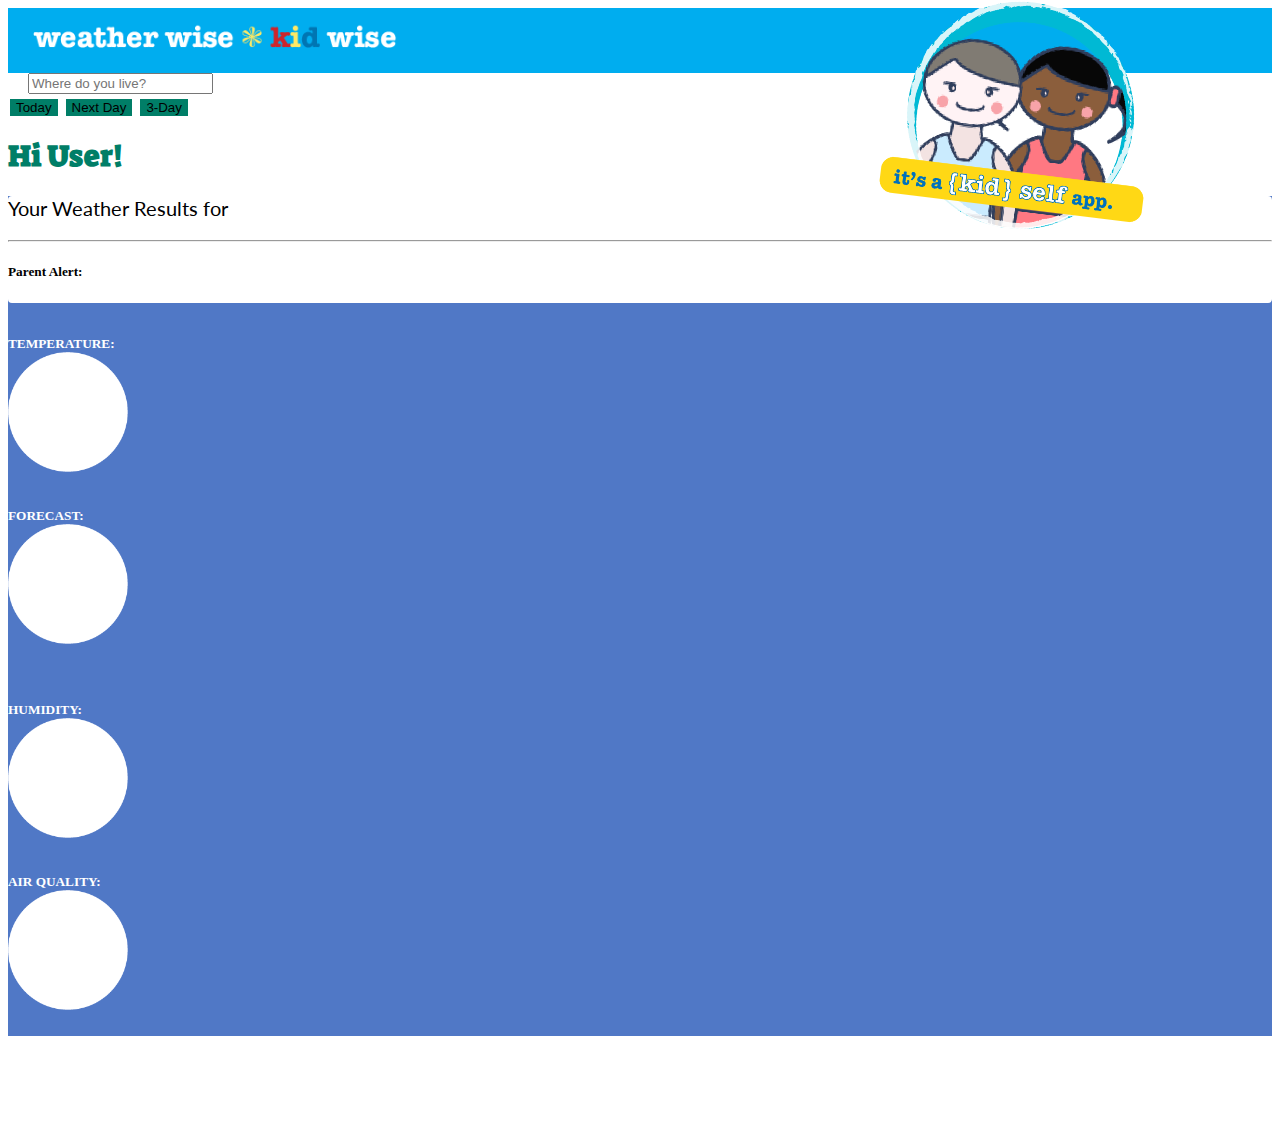
<file: index.html>
<!DOCTYPE html>
<html lang="en">

<head>
  <meta charset="UTF-8">
  <title>Weather Wise Kid Wise</title>

  <!-- Bootstrap File -->
  <link rel="stylesheet" href="https://maxcdn.bootstrapcdn.com/bootstrap/3.3.6/css/bootstrap.min.css" integrity="sha384-1q8mTJOASx8j1Au+a5WDVnPi2lkFfwwEAa8hDDdjZlpLegxhjVME1fgjWPGmkzs7" crossorigin="anonymous">
  <link rel="stylesheet" type="text/css" href="style.css">
  <link href="https://fonts.googleapis.com/css?family=Lato|Podkova:800|Suez+One" rel="stylesheet">

  <!-- JQuery -->
  <script src="https://code.jquery.com/jquery-2.2.4.min.js"></script>
  <script src="https://cdnjs.cloudflare.com/ajax/libs/jquery/3.2.1/jquery.min.js"></script>

</head>

<body>


  <!-- Overall Bootstrap Grid -->
  <div class="row">
    <div class="col-lg-12">
      <nav class="navbar navbar-expand-md fixed-top" id="header">
        <div>
          <a><img id="logo-2" src="images/logo-two.png" width="auto" height="40"></a>
        </div>
      </nav>
    </div>
  </div>

  <div class="container">

    <!-- Area where the search bar and buttons on left side are located -->
    <div class="row">
      <div class="col-lg-3">
        <form class="form-inline text-center">
          <input class="form-control" id="pac-input" type="text" placeholder="Where do you live?" aria-label="Search">
        </form>
        <div class="text-center">
          <input class="btn btn-primary" id="today" type="button" value="Today">
          <input class="btn btn-primary" id="tmrw" type="button" value="Next Day">
          <input class="btn btn-primary" id="third" type="button" value="3-Day">
        </div>
      </div>

      <div class="col-lg-9" id="name-area">
        <h1 id="user-name">Hi User!</h1>
      </div>
    </div>



    <div class="row">
      <!-- Left Panel - Weather & allergen results here  -->
      <div class="col-lg-3" id="right-panel">
        <div class="panel panel-default">
          <div class="panel-heading">
            <p class="weather-title">Your Weather Results for</p>
            <h1 id="city-area"></h1>
            <hr>
            <h5 class="bold-me">Parent Alert: <h5 id="children"></h5></h5>
          </div>
          <div class="panel-body text-center">
            <div class="temp area">
              <h5 class="font-color title-all">TEMPERATURE:</h5>
              <a id="location"></a>
              <a class="white-circles"><img src="images/white-circle.png" width="120" height="120"></a>
            </div>
            <div class="forecast area">
              <h5 class="font-color title-all">FORECAST:</h5>
              <a class="icon" id="forecast-icon"></a>
              <a class="white-circles"><img src="images/white-circle.png" width="120" height="120"></a>
              <h5 class="font-color" id="forecast-desc"></h5>
            </div>
            <div class="air area">
              <h5 class="font-color title-all">HUMIDITY:</h5>
              <a class="white-circles"><img src="images/white-circle.png" width="120" height="120"></a>
              <h5 class="font-color" id="air-desc"></h5>
            </div>
            <div class="allergies area">
              <h5 class="font-color title-all" id="pollen-desc">AIR QUALITY:</h5>
              <a id="pollution"></a>
              <a class="white-circles"><img src="images/white-circle.png" width="120" height="120"></a>
              <h5 class="font-color" id="quality"></h5>
            </div>
          </div>
        </div>
      </div>

      <!-- Game centeral: Dress Me! with Weather Apprpriate clothes-->
      <div class="col-lg-9">
        <!-- spitting up the title panel portion  -->
        <div class="row">
          <div class="col-lg-8">
            <div class="panel-heading">
              <p class="panel-title" id="overall-results"></p>
            </div>
          </div>
          <div class="col-lg-4">
            <a><img id="logo-1" src="images/logo.png"></a>
          </div>
        </div>
        <div class="row" id="background-img">
          <div class="col-lg-8">
            <div class="text-center" id="character">
            </div>
          </div>
          <div class="col-lg-4">
            <div class="choices" id="div1">
              <div class="padme text-center" id="tops">
              </div>
              <div class="padme text-center" id="bottoms">
              </div>
              <div class="padme text-center" id="accessories-1">
              </div>
            </div>
          </div>
        </div

      </div>

        <script src="game.js"></script>
</body>

</html>
</file>
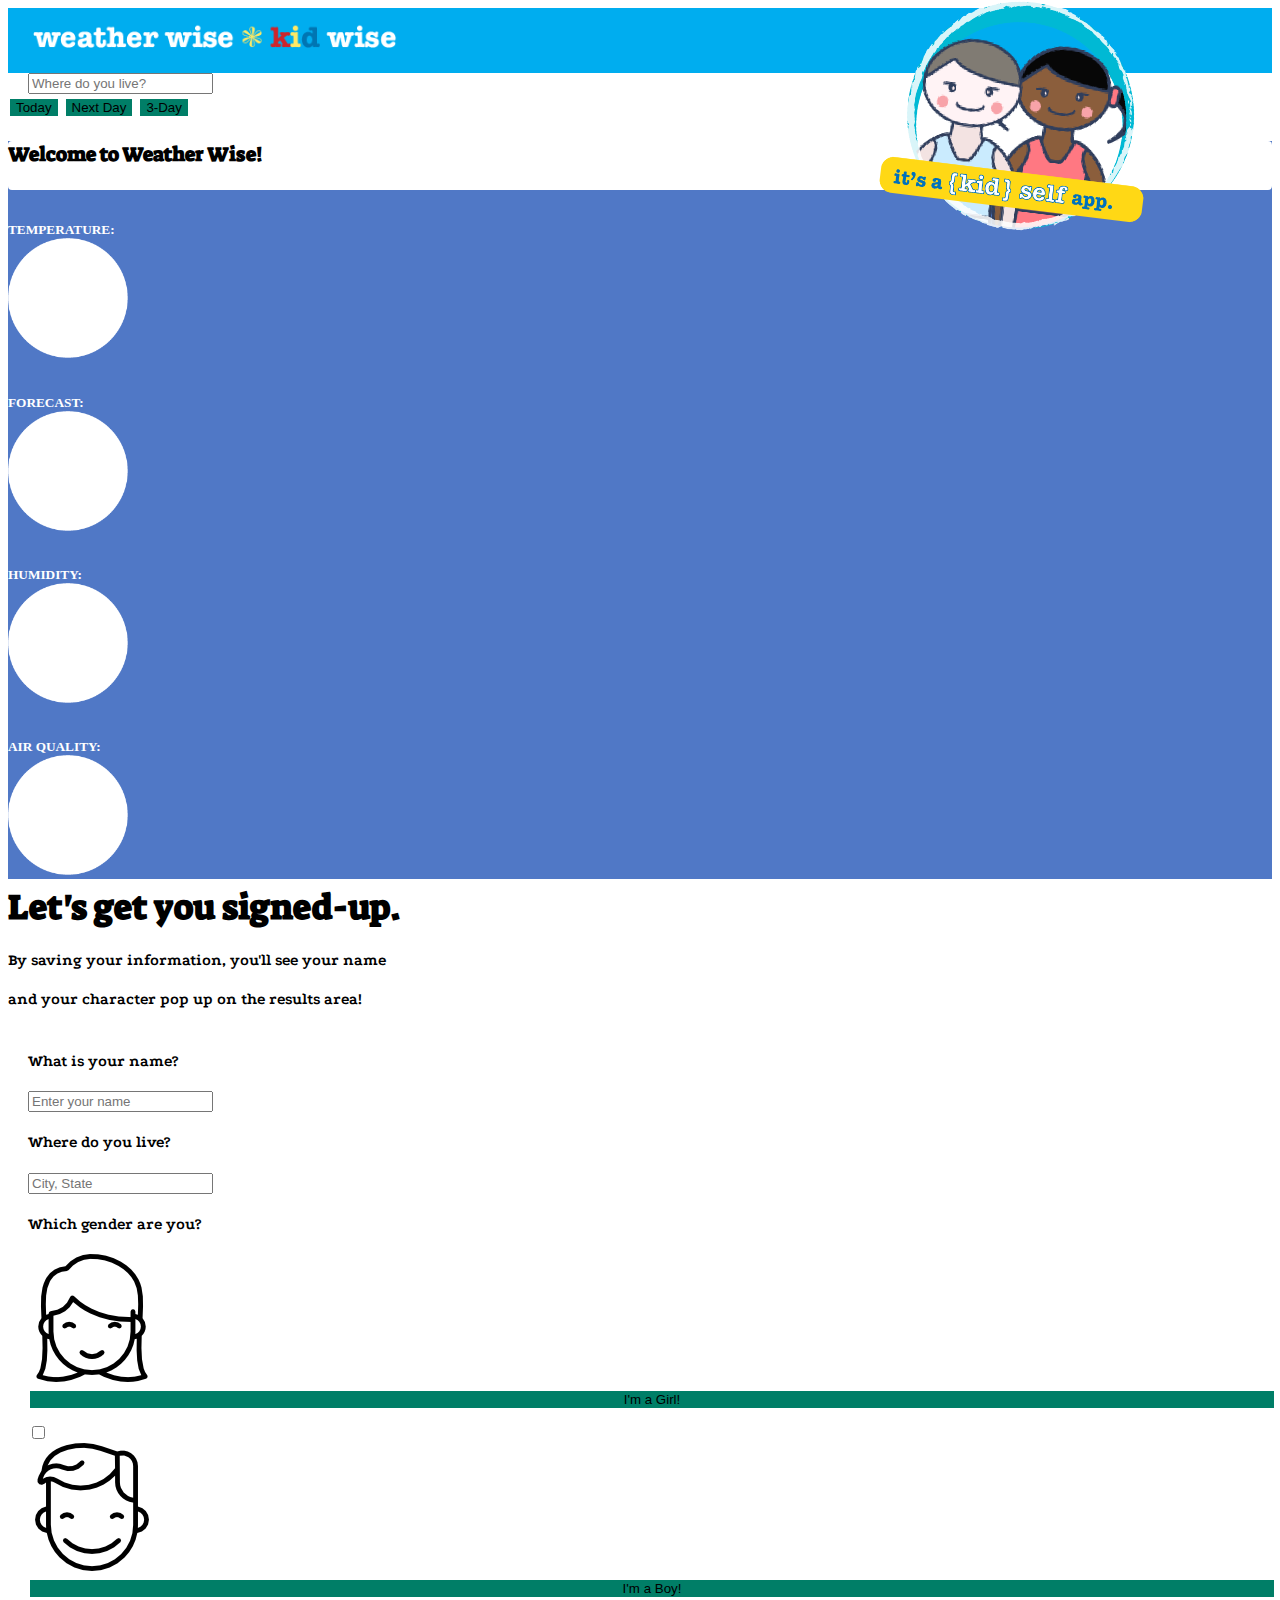
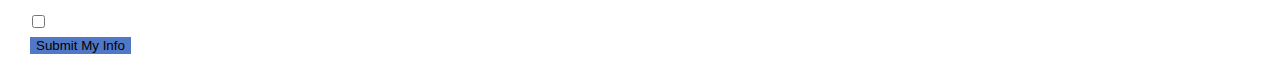
<file: signup.html>
<!DOCTYPE html>
<html lang="en">

<head>
  <meta charset="UTF-8">
  <title>Weather Wise New User</title>

  <!-- Bootstrap File -->
  <link rel="stylesheet" href="https://maxcdn.bootstrapcdn.com/bootstrap/3.3.6/css/bootstrap.min.css" integrity="sha384-1q8mTJOASx8j1Au+a5WDVnPi2lkFfwwEAa8hDDdjZlpLegxhjVME1fgjWPGmkzs7" crossorigin="anonymous">
  <link rel="stylesheet" type="text/css" href="style.css">
  <link href="https://fonts.googleapis.com/css?family=Lato|Podkova:800|Suez+One" rel="stylesheet">

  <!-- JQuery -->
  <script src="https://code.jquery.com/jquery-2.2.4.min.js"></script>
  <script src="https://cdnjs.cloudflare.com/ajax/libs/jquery/3.2.1/jquery.min.js"></script>

</head>

<body>


  <!-- Overall Bootstrap Grid -->
  <div class="row">
    <div class="col-lg-12">
      <nav class="navbar navbar-expand-md fixed-top" id="header">
        <div>
          <a><img id="logo-2" src="images/logo-two.png" width="auto" height="40"></a>
          <img id="logo-1" src="images/logo.png">
        </div>
      </nav>
    </div>
  </div>

  <div class="container">

    <!-- Area where the search bar and buttons on left side are located -->
    <div class="row">
      <div class="col-lg-3">
        <form class="form-inline text-center">
          <input class="form-control" id="pac-input" type="text" placeholder="Where do you live?" aria-label="Search">
        </form>
        <div class="text-center">
          <input class="btn btn-primary" id="today" type="button" value="Today">
          <input class="btn btn-primary" id="tmrw" type="button" value="Next Day">
          <input class="btn btn-primary" id="third" type="button" value="3-Day">
        </div>
      </div>

      <div class="col-lg-9" id="name-area">
        <h1 id="user-name"></h1>
      </div>
    </div>




    <div class="row">
      <!-- Left Panel - Weather & allergen results here  -->
      <div class="row">
        <!-- Left Panel - Weather & allergen results here  -->
        <div class="col-lg-3" id="right-panel">
          <div class="panel panel-default">
            <div class="panel-heading">
              <h1 class="weather-title">Welcome to Weather Wise!</h1>
              <h1 id="city-area"></h1>
              <h5 class="bold-me"><h5 id="children"></h5></h5>
            </div>
            <div class="panel-body text-center">
              <div class="temp area">
                <h5 class="font-color title-all">TEMPERATURE:</h5>
                <!-- <a id="location"><img src="sunCloud.png" width="150" height="140"></a> -->
                <a class="white-circles"><img src="images/white-circle.png" width="120" height="120"></a>
              </div>
              <div class="forecast area">
                <h5 class="font-color title-all">FORECAST:</h5>
                <!-- <a class="icon" id="forecast-icon"><img src="http://tpalsson.com/wp-content/uploads/2016/04/Rainy-Day.png" width="150" height="140"></a> -->
                <a class="white-circles"><img src="images/white-circle.png" width="120" height="120"></a>
                <!-- <h5 class="font-color" id="forecast-desc"></h5> -->
              </div>
              <div class="air area">
                <h5 class="font-color title-all">HUMIDITY:</h5>
                <!-- <a class="humidity"><img src="tempSun.png" width="120" height="120"></a> -->
                <a class="white-circles"><img src="images/white-circle.png" width="120" height="120"></a>
                <!-- <h5 class="font-color" id="air-desc"></h5> -->
              </div>
              <div class="allergies area">
                <h5 class="font-color title-all" id="pollen-desc">AIR QUALITY:</h5>
                <!-- <a id="pollution"><img src="https://i0.wp.com/hewittchamber.com/wp-content/uploads/2016/04/Earth-Day.png" width="150" height="160"></a> -->
                <a class="white-circles"><img src="images/white-circle.png" width="120" height="120"></a>
                <!-- <h5 class="font-color" id="quality"></h5> -->
              </div>
            </div>
          </div>
        </div>
        <div class="col-lg-1 margin">
        </div>
        <div class="col-lg-8 margin">
          <div class="panel-heading">
            <h1 class="panel-title">Let's get you signed-up.</h1>
            <h4>By saving your information, you'll see your name </h4>
            <h4>and your character pop up on the results area!</h4>
          </div>
          <form>
            <div class="form-group">
              <label for="name"><h4>What is your name?</h4></label>
              <input type="text" class="form-control" id="name" placeholder="Enter your name">
            </div>
            <div class="form-group">
              <label for="startDate"><h4>Where do you live?</h4></label>
              <input type="text" class="form-control" id="cityState" placeholder="City, State">
            </div>

            <!-- <div class="form-check form-objects" id="form-gender">
              <h3> Which gender are you? </h3>
              <label class="form-check-label text-center form-objects" id="girl">
                   <input type="image" src="smiling-girl.png" alt="girl" id="img-clck-girl">  <br>
                  I'm a GIRL!
                </label>
              <label class="form-check-label text-center form-objects" id="boy">
                   <input type="image" src="boy-broad-smile.png" alt="boy" id="img-clck-boy"> <br>
                  I'm a BOY!
                </label>
            </div> -->

            <div class="row">
              <div class="col-xs-2">
                <h4> Which gender are you? </h4>
              </div>
              <div class="col-xs-3">
                <img src="smiling-girl.png" class="img-responsive img-radio">
                <button type="button" class="btn btn-primary btn-radio text-center">I'm a Girl!</button>
                <input type="checkbox" class="gender-checkbox hidden" id="girl-check" value="girl">
              </div>
              <div class="col-xs-2">
              </div>
              <div class="col-xs-3">
                <img src="boy-broad-smile.png" class="img-responsive img-radio">
                <button type="button" class="btn btn-primary btn-radio text-center">I'm a Boy!</button>
                <input type="checkbox" class="gender-checkbox hidden" id="boy-check" value="boy">
              </div>
              <div class="col-xs-2">
              </div>
            </div>
            <div class="row">
              <div class="col-xs-4">
              </div>
              <div class="col-xs-4 text-center">
                <button type="submit" class="btn btn-primary" id="personalize">Submit My Info</button>
              </div>
              <div class="col-xs-4">
              </div>
            </div>
          </form>
          </div>
        </div>
      </div>

      <script src="game.js"></script>
</body>

</html>
</file>
<file: style.css>
/*font-family: 'Podkova', serif; H2, H3, H4
font-family: 'Suez One', serif; H1
font-family: 'Lato', sans-serif; Everywhere else */

/*BODY ELEMENTS FORMATTING*/

#header {
  background-color: #00adef;
  height: 65px;
}

#logo-2 {
  margin-left: 2%;
  margin-top: 1%;
}

#logo-1 {
  height: 230px;
  z-index: 1;
  position: absolute;
  top: 0%;
  right: 10%;
  padding-bottom: 10px;
  transform: rotate(7deg);
}

.btn-radio {
  width: 100%;
}

.panel-title {
  font-size: 35px;
}

#right-panel {
  background-color: #5078c6;
}

#personalize {
  background-color: #5078c6;
}

.panel-default>.panel-heading {
  background-color: white;
  margin-top: 10px;
}

.panel-heading {
  border-bottom: 1px solid transparent;
  border-top-left-radius: 0;
  border-top-right-radius: 0px;
  border-radius: 4px;
}

.panel {
  background-color: transparent;
  border: 0;
  border-radius: 4px;
}

.title-all {
  margin-bottom: -10px;
}

.area {
  padding: 10px 0 10px 0;
}

.padme {
  padding: 10px 5px 10px 5px;
}

.btn {
  margin: 5px 2px 15px 2px;
  background-color: #007e67;
  border-width: 0;
}

#find-me {
  width: 25px;
  height: auto;
  float: right;
}

#children {

  left: 7%;
  border-radius: 50%;
  position: absolute;
  z-index: 1;
  /*letter-spacing: -4.7px;*/
  color: black;
  font-weight: bolder;
  font-family: 'Podkova', serif;
  margin: 10px
}

#location {
  font-size: 70px;
  top: 20%;
  left: 35%;
  border-radius: 50%;
  position: absolute;
  z-index: 1;
  letter-spacing: -4.7px;
  color: black;
  font-weight: bolder;
  font-family: 'Podkova', serif;
}

#air-desc {
  font-size: 47px;
  top: 62%;
  left: 35%;
  border-radius: 50%;
  position: absolute;
  z-index: 1;
  letter-spacing: -4.7px;
  color: black;
  font-weight: bolder;
  font-family: 'Podkova', serif;
}

#forecast-icon {
    position: absolute;
    z-index: 1;
    top: 39%;
}

#pollution {
  position: absolute;
  z-index: 1;
  height: 100px;
}

.white-circles {
  position: relative;
  top: 10px;
}

.humidity {
  font-size: 35px;
  border-radius: 50%;
  margin: 18px;
  position: absolute;
  z-index: 1;
}

img#gender {
    margin-top: 75px;
}

code {
  color: black;
  background-color: transparent;
  outline: 0;
}

.icons {
  width: 100px;
  background-image: url("http://cliparts101.com/files/411/6D9F0580A8672AFCEF4E28238FB092E9/Cartoon_Cloud.png");
  border-radius: 50%;
  top: 18%;
  left: 10%;
  position: relative;
}

.form-objects {
  margin-top: 10px;
  margin-bottom: 10px;
}

#background-img {
  background-repeat: no-repeat;
  width: 100%;
  height: auto;
  z-index: -1;
  margin-left: 10px;
}

body {
  background: no-repeat fixed center;
}

.choices {
  background-color: white;
  border-radius: 5px;
}

/*FONT ELEMENTS FORMATTING*/

h1 {
  font-family: 'Suez One', serif;
  margin-top: 5px;
  margin-bottom: 10px;
}

h2, h3, h4 {
  font-family: 'Podkova', serif;
}

p {
  font-family: 'Lato', sans-serif;
}

.parent-font {
  font-size: 35px;
  color: red;
}

.message-font {
  font-size: 25px;
}
.weather-title {
  font-size: 20px;
}

#city-area {
  color: #007e67;
}

.font-color {
  color: white;
}

.bold-me {
  font-weight: bolder;
}

#user-name {
  color: #007e67;
  font-size: 30px
}

#overall-results {
  line-height: 23px;
  font-size: 20px;
  right-margin: 10px;
}

form {
  margin-left: 20px;
}

/*MEDIA QUERIES FORMATTING*/

/* Additional Screen Sizes */
@media screen and (max-width: 768px) {
  #location {
    top: 20%;
    left: 43%;
  }
  #logo-1 {
    height: 0px;
  }
  #air-desc {
    top: 62%;
    left: 35%;
  }
}

@media screen and (max-width: 1198px) {

    #location {
      top: 20%;
      left: 45%;
  }

  #logo-1 {
    height: 0px;
  }

  #air-desc {
    top: 64%;
    left: 45%;
  }
}
/* Width at 320px and below */
@media screen and (max-width: 640px) {
  #location {
    top: 20%;
    left: 41%;
  }

  #logo-1 {
    height: 0px;
  }

  #air-desc {
    top: 63%;
    left: 42%;
  }
}
</file>
